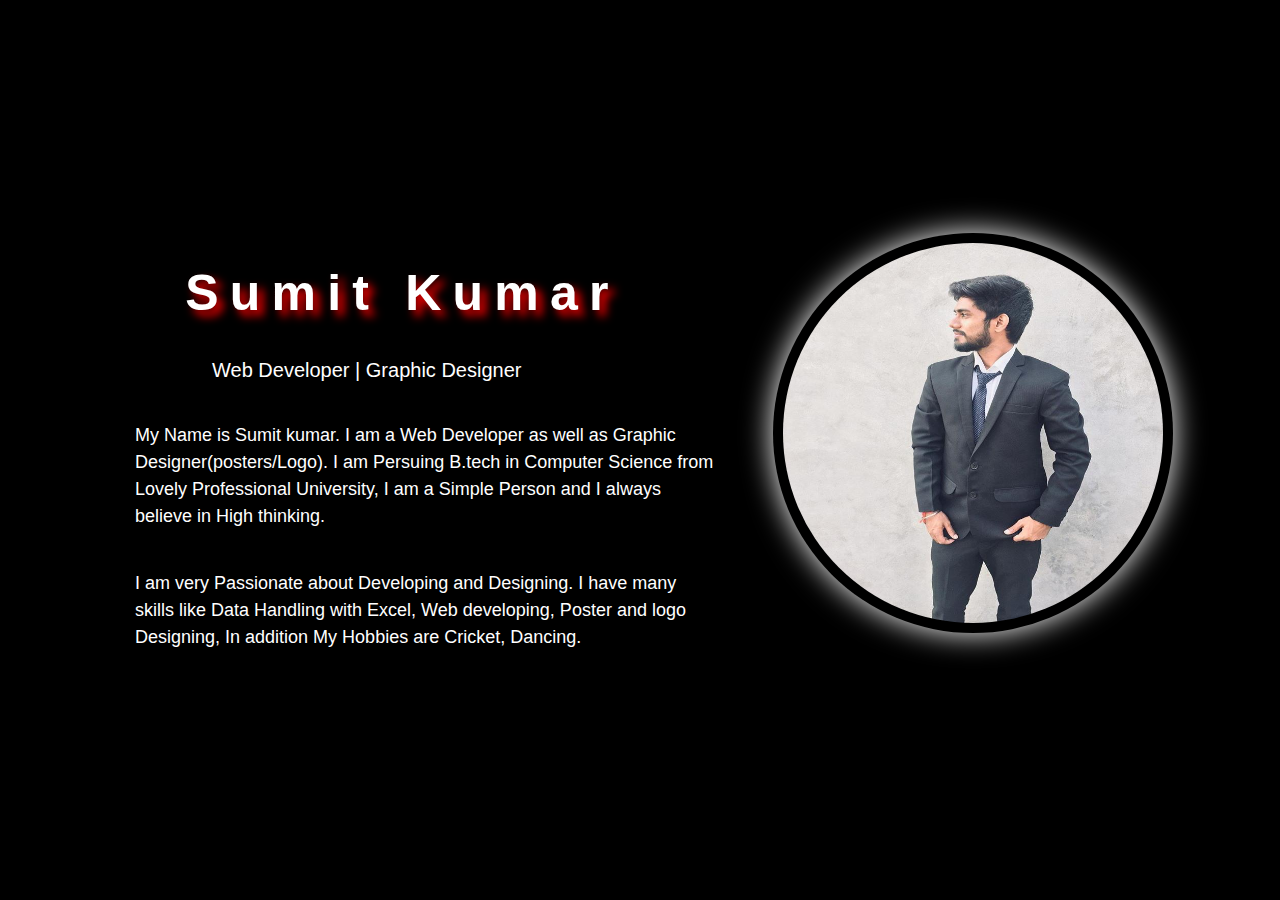
<file: Gallery Hub/about.html>
<!DOCTYPE html>
<html lang="en">
<head>
	<meta charset="UTF-8">
	<meta name="viewport" content="width=device-width, initial-scale=1.0">
	<link rel="stylesheet" type="text/css" href="https://stackpath.bootstrapcdn.com/bootstrap/4.5.2/css/bootstrap.min.css">
	<title>About Me</title>

<style>
	body
	{
		height: 100vh;
		display:flex;
		justify-content: center;
		align-items: center;
		background-color: #000;
	}
	.img-wrap{width:100%}
	.img-wrap img{width: 100%;
		padding:10px;
	    border-radius: 50%;
	    width:400px;
	    height: 400px;
	    box-shadow: 0 0 30px #ffff}

	  #aboutus h1
	  {
	  	color:#fff;
	  	font-weight: 600;
	  	font-size:50px;
	  	letter-spacing:0.7rem;
	  margin-top: 30px;
	  	/*margin-bottom: 25px;*/
	  	text-shadow: 6px 6px 10px red;
	    font-family: sans-serif;
	    animation: reveal 7s infinite forwards;
			animation-delay: 1s;
			animation-duration: 7s;
			/*animation-iteration-count: 2;*/
			/*animation-timing-function: linear;*/

	  	
	  }
	  
	  #aboutus p
	  {
	  	margin-top:40px;
	  	margin-left:50px;
	  	color:#fff;
	  	font-size: 18px;
	  }
	  #aboutus h2
	  {
	  	margin-top: 35px;
	  	font-size: 20px;
	  	margin-left: 20%;
	  	color:#fff;
	  }

	  @keyframes reveal
		{
			/*from
			{
				left:0px;
			}
			to {
				left:400px;
				background-color: skyblue;

			}*/
			0%   {background-color: red;}
  25%  {background-color: yellow;}
  50%  {background-color: blue;}
  100% {background-color: green;}
		}


		
</style>
</head>
<body>
	<section id="aboutus">
		<div class="container">
			<div class="row">
				<div class="col-sm-7">
					<h1 class="text-center">Sumit Kumar </h1>
					<h2>Web Developer | Graphic Designer</h2>
					<p>My Name is Sumit kumar. I am a Web Developer as well as Graphic Designer(posters/Logo). I am Persuing B.tech in Computer Science from Lovely Professional University, I am a Simple Person and I always believe in High thinking. </p>

					<p>I am very Passionate about Developing and Designing. I have many skills like Data Handling with Excel, Web developing, Poster and logo Designing, In addition My Hobbies are  Cricket, Dancing.</p>
				</div>
				<div class="col-sm-5 text-center">
					<div class="img-wrap">
						<img src="./img1/myimage.jpeg">
				</div>
			</div>
		</div>
	</section>
</body>
</html>
</file>
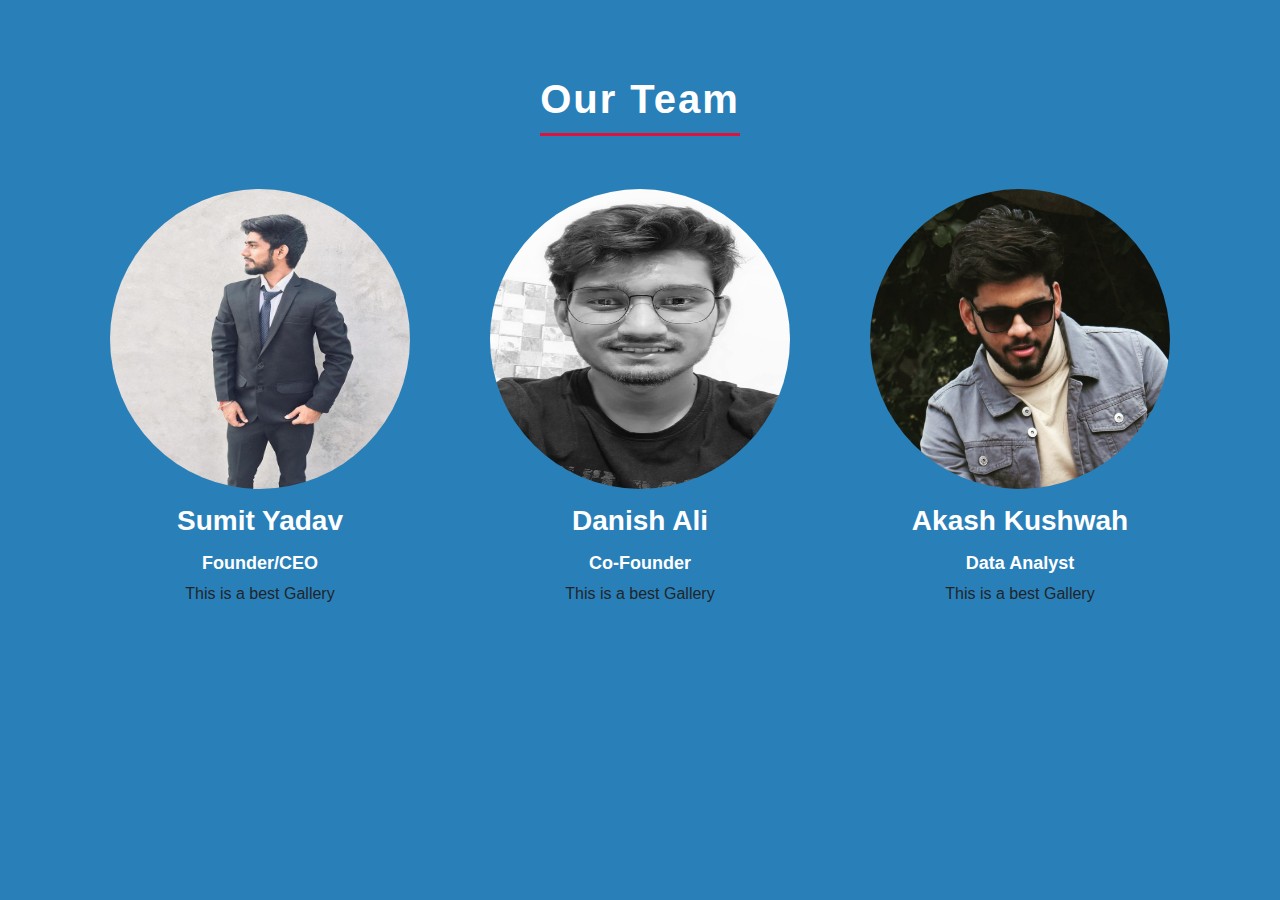
<file: Gallery Hub/aboutus.html>
<!DOCTYPE html>
<html lang="en">
<head>
	<meta charset="UTF-8">
	<meta name="viewport" content="width=device-width, initial-scale=1.0">
	<title>Our Team</title>

	<link rel="stylesheet" type="text/css" href="https://stackpath.bootstrapcdn.com/bootstrap/4.5.2/css/bootstrap.min.css">
	<link rel="stylesheet" type="text/css" href="https://stackpath.bootstrapcdn.com/font-awesome/4.7.0/css/font-awesome.min.css">

	<style>

		body
		{
			background-color: #2980B9 ;
		}
		.team
		{
			margin:75px 0;
		}

		h1
		{
			text-align: center;
			font-weight: bold;
			letter-spacing: 2px;
			color: #fff;
			padding-bottom: 10px;
		}
		h1:after
		{
			content: '';
			background:crimson;
			display:block;
			height:3px;
			width:200px;
			margin:10px auto;
		}

		.profile
		{
			margin-top:25px;
		}

		.profile .img-box
		{
			opacity:1;
			display:block;
			position:relative;
			border-radius: 50%;

		}

		.profile h2
		{
			font-size:28px;
			font-weight: bold;
			margin-top: 15px;
			color:#fff;
		}
		.profile h3
		{
			font-size:18px;
			font-weight: bold;
			margin-top: 15px;
			color:#fff;
		}

		.img-box:after
		{
			content: '';
			opacity:0;
			background-color: rgba(0,0,0,0.6);
			position:absolute;
			right: 0;
			left: 0;
			top: 0;
			bottom: 0;
			border-radius:50%;
			
		}

		.img-box ul
		{
			margin:0;
			padding:20px 0;
			position: absolute;
			z-index: 1;
			bottom: 0;
			display: block;
			left: 50%;
			transform: translateX(-50%);
			opacity: 0;
		}

		.img-box ul li
		{
			width:40px;
			height: 40px;
			border:1px solid #fff;
			margin:3px;

			padding:7px;
			border-radius: 50%;
			display: inline-block;
		}
       .img-box img
       {
       	width:300px;
       	 height:300px;
       	 border-radius: 50%;
       	 

       }
		.img-box a
		{
			color:#fff;
		}

		.img-box:hover:after
		{
              opacity: 1;
		}

		.img-box:hover ul
		{
			opacity: 1;
		}

		.img-box a:hover li
		{
			color:#007bff;
			border:1px solid #007bff;

		}
	</style>
</head>
<body>
	<section class="team">
		<div class="container">
			<h1>Our Team</h1>
          <div class="row">
			<div class="col-md-4 profile text-center">
				
				<div class="img-box">
                   <img src="./img1/myimage.jpeg" alt="pic" class="img-responsive">

                   <ul>
                   	  <a href="#"><li><i class="fa fa-facebook" aria-hidden="true"></i></li></a>

                   	  <a href="#"><li><i class="fa fa-twitter" aria-hidden="true"></i></li></a>

                   	  <a href="#"><li><i class="fa fa-instagram" aria-hidden="true"></i></li></a>
                   </ul>

			    </div>

			    <h2>Sumit Yadav</h2>
			    <h3>Founder/CEO</h3>
			    <p>This is a best Gallery</p>
		    </div>

		    <div class="col-md-4 profile text-center">
				
				<div class="img-box">
                   <img src="./img1/myimage1.jpeg" alt="pic" class="img-responsive">

                   <ul>
                   	  <a href="#"><li><i class="fa fa-facebook" aria-hidden="true"></i></li></a>

                   	  <a href="#"><li><i class="fa fa-twitter" aria-hidden="true"></i></li></a>

                   	  <a href="#"><li><i class="fa fa-instagram" aria-hidden="true"></i></li></a>
                   </ul>

			    </div>

			    <h2>Danish Ali</h2>
			    <h3>Co-Founder</h3>
			    <p>This is a best Gallery</p>
		    </div>


		    <div class="col-md-4 profile text-center">
				
				<div class="img-box">
                   <img src="./img1/myimage2.jpeg" alt="pic" class="img-responsive">

                   <ul>
                   	  <a href="#"><li><i class="fa fa-facebook" aria-hidden="true"></i></li></a>

                   	  <a href="#"><li><i class="fa fa-twitter" aria-hidden="true"></i></li></a>

                   	  <a href="#"><li><i class="fa fa-instagram" aria-hidden="true"></i></li></a>
                   </ul>

			    </div>

			    <h2>Akash Kushwah</h2>
			    <h3>Data Analyst</h3>
			    <p>This is a best Gallery</p>
			</div>
		    </div>
		</div>
	</section>
</body>
</html>
</file>
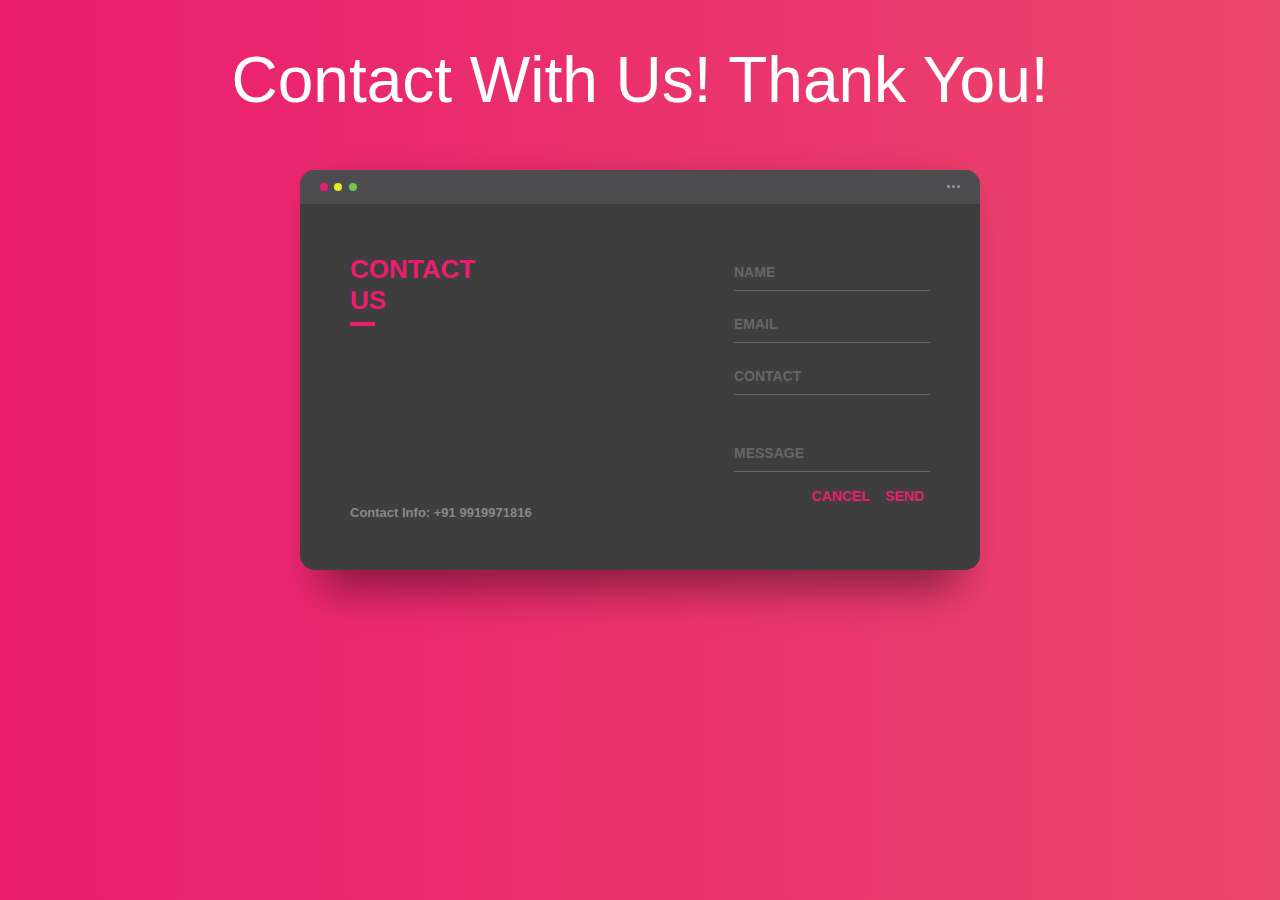
<file: Gallery Hub/contactus.html>
<!DOCTYPE html>
<html lang="en">
<head>
	<meta charset="UTF-8">
	<meta name="viewport" content="width=device-width, initial-scale=1.0">
	<link rel="stylesheet" type="text/css" href="style1.css">
	<title>Contact Us</title>
</head>
<body>
    
	<h1>Contact With Us! Thank You!</h1>
    
	<div class="background">
		<div class="container">
			<div class="screen">
				<div class="screen-header">
				<div class="screen-header-left">
					<div class="screen-header-button close">
						
					</div>
					<div class="screen-header-button maximize"></div>
					<div class="screen-header-button minimize"></div>
				</div>

				<div class="screen-header-right">
					<div class="screen-header-ellipsis"></div>
					<div class="screen-header-ellipsis"></div>
					<div class="screen-header-ellipsis"></div>
			    </div>
		    </div>
          <div class="screen-body">
          	<div class="screen-body-item left">
          		<div class="app-title">
          			<span>CONTACT</span>
          			<span>US</span>
          		</div>
          		<div class="app-contact">Contact Info: +91 9919971816</div>
          	</div>
                <form action="mail.php" method="post" name="form">
          	<div class="screen-body-item">
          		<div class="app-form">
          			<div class="app-form-group">
          				<input class="app-form-control"type="text" name="name" placeholder="NAME" required>
          			</div>


          			<div class="app-form-group">
          				<input class="app-form-control"type="text" name="email" placeholder="EMAIL" required>
          			</div>


          			<div class="app-form-group">
          				<input class="app-form-control"type="text" name="phone" placeholder="CONTACT" required>
          			</div>

          			<div class="app-form-group message">
          				<input class="app-form-control"type="text" name="msg" placeholder="MESSAGE" required>
          			</div>

          			<div class="app-form-group buttons">
          				<button class="app-form-button">CANCEL</button>

          				<button type="submit" name="submit" value="send" class="app-form-button">SEND</button>
          			</div>
          		</div>
          	</div>
               </form>
          </div>
      </div>
	</div>
</div>

</body>
</html>
</file>
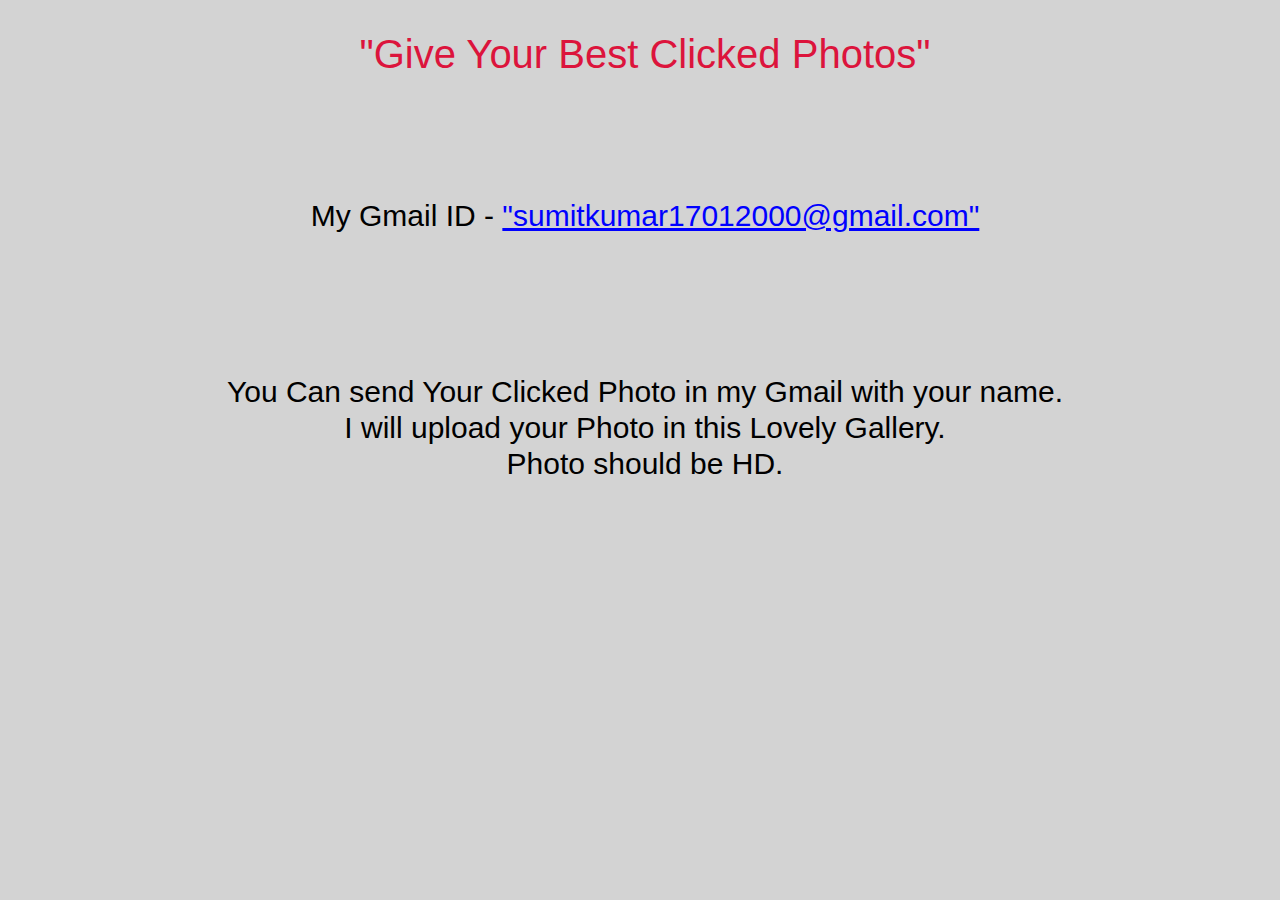
<file: Gallery Hub/upload.html>
<!doctype html>
<html lang="en">
  <head>
    <!-- Required meta tags -->
    <meta charset="utf-8">
    <meta name="viewport" content="width=device-width, initial-scale=1, shrink-to-fit=no">

    <!-- Bootstrap CSS -->
    <link rel="stylesheet" href="https://stackpath.bootstrapcdn.com/bootstrap/4.5.2/css/bootstrap.min.css" integrity="sha384-JcKb8q3iqJ61gNV9KGb8thSsNjpSL0n8PARn9HuZOnIxN0hoP+VmmDGMN5t9UJ0Z" crossorigin="anonymous">

    <title>Upload Here</title>

    <style>
      *{
           padding:0px;
           margin:0px;
      }
      body
      {
        
        background-color: #D3D3D3;
        margin-left: 10px;
        
      }
      body h1
      {
        text-align: center;
        margin-top: 30px;
        color:crimson;

      }
       body h2
      {
        text-align: center;
        margin-top: 120px;
        color:black;
        font-size: 30px;

      }
      h2 span
      {
      	color:blue;
      	text-decoration: underline;
      }
       body h3
      {
        text-align: center;
        margin-top: 140px;
        color:black;
        font-size: 30px;

      }

      form
      {
        margin-top:50px;
        margin-left: 40px;
        margin-right: 40px;
      }
      .form-group
      {
           color:#ffff;

      }
      .form-group1
      {
        margin-top:30px;
        color:#fff;
        size: 50px;
      }
      .btn 
      {
        margin-top:20px;
      }
    </style>
  </head>
  <body>
    <h1>"Give Your Best Clicked Photos"</h1>
 <h2>My Gmail ID - <span>"sumitkumar17012000@gmail.com"</span></h2>
    <h3> You Can send Your Clicked Photo in my Gmail with your name.<br>
         I will upload your Photo in this Lovely Gallery.
         <br> Photo should be HD.</h3>


   <!--  <form>
  <div class="form-group">
    <label for="exampleInputEmail1">Full Name :</label>
    <input type="Name" class="form-control" id="exampleInputName1" aria-describedby="emailHelp">
    
  </div>
  <div class="form-group">
    <label for="exampleInputPassword1">Email Address :</label>
    <input type="email" class="form-control" id="exampleInputEmail1">
  </div>
  <div class="form-group1">
    <label for="exampleFormControlFile1">Photo Upload Here</label>
    <input type="file" class="form-control-file" id="exampleFormControlFile1">
  </div>
  <button type="submit" class="btn btn-primary">Submit</button>
</form>

    Optional JavaScript -->
  <!--   jQuery first, then Popper.js, then Bootstrap JS -->
    <script src="https://code.jquery.com/jquery-3.5.1.slim.min.js" integrity="sha384-DfXdz2htPH0lsSSs5nCTpuj/zy4C+OGpamoFVy38MVBnE+IbbVYUew+OrCXaRkfj" crossorigin="anonymous"></script>
    <script src="https://cdn.jsdelivr.net/npm/popper.js@1.16.1/dist/umd/popper.min.js" integrity="sha384-9/reFTGAW83EW2RDu2S0VKaIzap3H66lZH81PoYlFhbGU+6BZp6G7niu735Sk7lN" crossorigin="anonymous"></script>
    <script src="https://stackpath.bootstrapcdn.com/bootstrap/4.5.2/js/bootstrap.min.js" integrity="sha384-B4gt1jrGC7Jh4AgTPSdUtOBvfO8shuf57BaghqFfPlYxofvL8/KUEfYiJOMMV+rV" crossorigin="anonymous"></script>
  </body>
</html>
</file>
<file: Gallery Hub/style1.css>
*
{
	
	box-sizing: border-box;
}
body
{
	background: linear-gradient(to right, #ea1d6f 0%, #eb466b 100%);
   font-size:12px;
  }

  h1
  {
  	text-align: center;
  	font-weight: 500;
  	font-size: 4rem;
  	color:#fff;
  }

 body, button, input
 {
   font-family: 'Montserrat', sans-serif;
   font-weight: 700;
   letter-spacing: 1.4;
 }

 .background
 {
 	display:flex;
 	min-width:100%;
 }

 .container
 {
 	flex: 0 1 700px;
 	/*margin-top: 6%;
 	margin-left: 25%;*/
 	margin:auto;
 	padding: 10px;
 }

 .screen
 {
 	position:relative;
 	background-color: #3e3e3e;
 	border-radius: 15px;

 }
.screen:after
 {
 	content: '' ;
 	display:block;
 	position:absolute;
 	top:0;
 	left: 20px;
 	right: 20px;
 	bottom: 0;
 	z-index:-1;
 	border-radius: 15px;
 	box-shadow: 0 20px 40px rgba(0,0,0,0.4);
 }

 .screen-header
 {
 	display: flex;
 	align-items: center;
 	padding: 10px 20px;
 	background-color: #4d4d4f;
 	border-top-left-radius: 15px;
 	border-top-right-radius: 15px;

 }

 .screen-header-left
 {
 	margin-right: auto;
 }

 .screen-header-button
 {
 	display: inline-block;
 	width: 8px;
 	height: 8px;
 	margin-right: 3px;
 	border-radius: 8px;
 	background-color: #fff;
 }
 .screen-header-button.close
 {
 	background-color: #ed1c6f;
 }
 .screen-header-button.maximize
 {
 	background-color: #e8e925;
 }

 .screen-header-button.minimize
 {
 	background-color: #74c54f;
 }

 .screen-header-right
 {
 	display: flex;
 }

 .screen-header-ellipsis
 {

    width: 3px;
    height: 3px;
    margin-left: 2px;
    border-radius: 8px;
    background-color: #999;

 }

 .screen-body
 {
 	display:flex;

 }

 .screen-body-item
 {
 	flex:1;
 	padding: 50px;
 }
 .screen-body-item.left
 {
 	display: flex;
 	flex-direction: column;
 }

 .app-title
 {
 	display: flex;
 	flex-direction: column;
 	position: relative;
 	color: #ea1d6f;
 	font-size: 26px;
 }

 .app-title:after
 {
 	content: '' ;
 	display: block;
 	position: absolute;
 	left: 0;
 	bottom: -10px;
 	width: 25px;
 	height: 4px;
 	background-color: #ea1d6f;
 }

 .app-contact
 {
 	margin-top: auto;
 	font-size: 13px;
 	color: #888;
 }

 .app-form-group
 {
 	margin-bottom: 15px;
 }
 .app-form-group.message
 {
 	margin-top:40px;
 }
 .app-form-group.buttons
 {
 	margin-top:0px;
 	text-align: right;
 }

 .app-form-control
 {
 	width: 100%;
 	padding: 10px 0;
 	background-color: transparent;
 	border:none;
 	border-bottom: 1px solid #666;
 	color:#ddd;
 	font-size: 14px;
 	text-transform: uppercase;
 	outline: none;
 	transition: border-color 0.2s;
 }

.app-form-control::placeholder
{
	color:#666;
}

.app-form-control:focus
{
   border-bottom-color: #ddd;
}

.app-form-button
{
	background-color: transparent;
	border:none;
	font-size:14px;
	color:#ea1d6f;
	cursor: pointer;
	outline: none;
}

.app-form-button:hover
{
	color:#b9134f;
}

@media screen and (max-width: 768px)
{

   h1
   {
   	  font-size: 2rem;
   }
	.screen-body
	{
		flex-direction: column;

	}

	.screen-body-item.left
	{
      margin-bottom: 30px;
	}

	.app-title
	{
		flex-direction: row;
	}
	.app-title span
	{
		margin-right: 12px;
	}
	.app-title:after
	{
		display: none;
	}
}

@media screen and (max-width: 524px)
{
	
	
	.screen-body
	{
		padding: 40px

	}

	.screen-body-item
	{
       padding: 0;
	}
}
</file>
